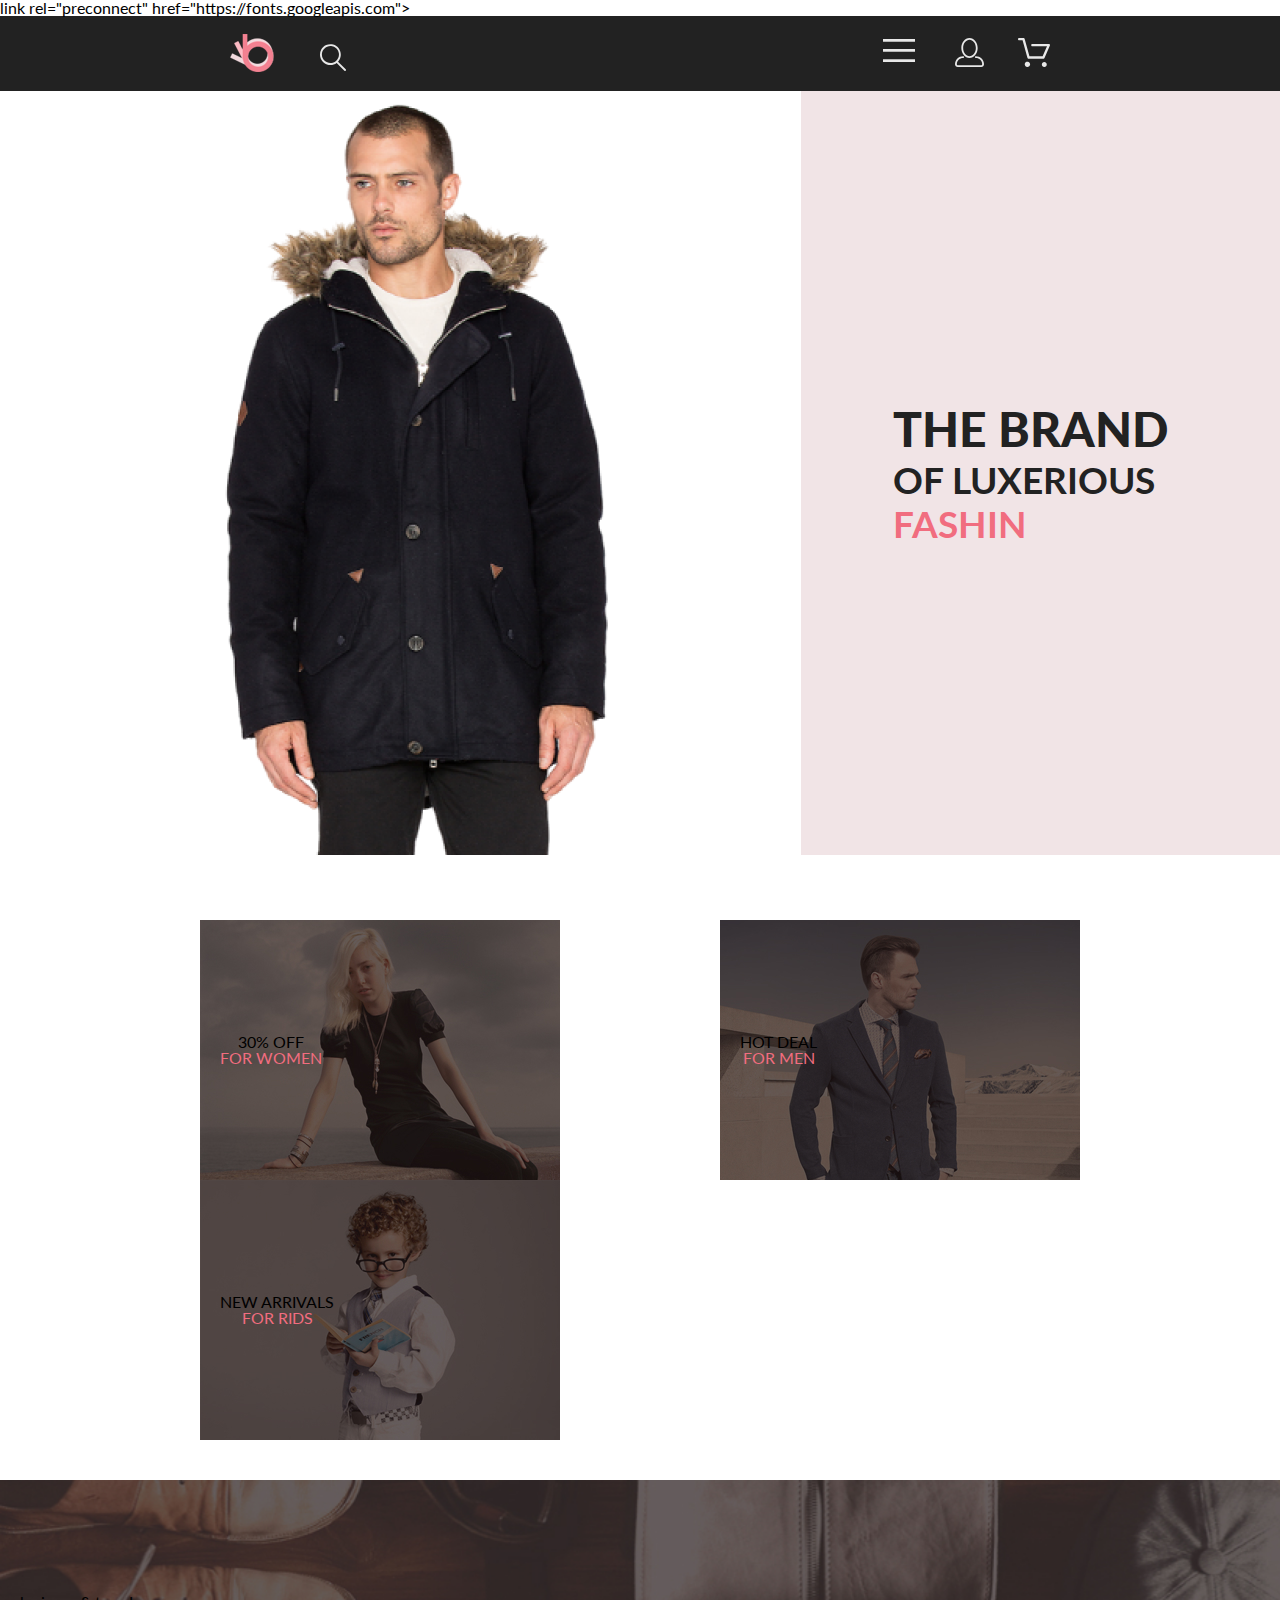
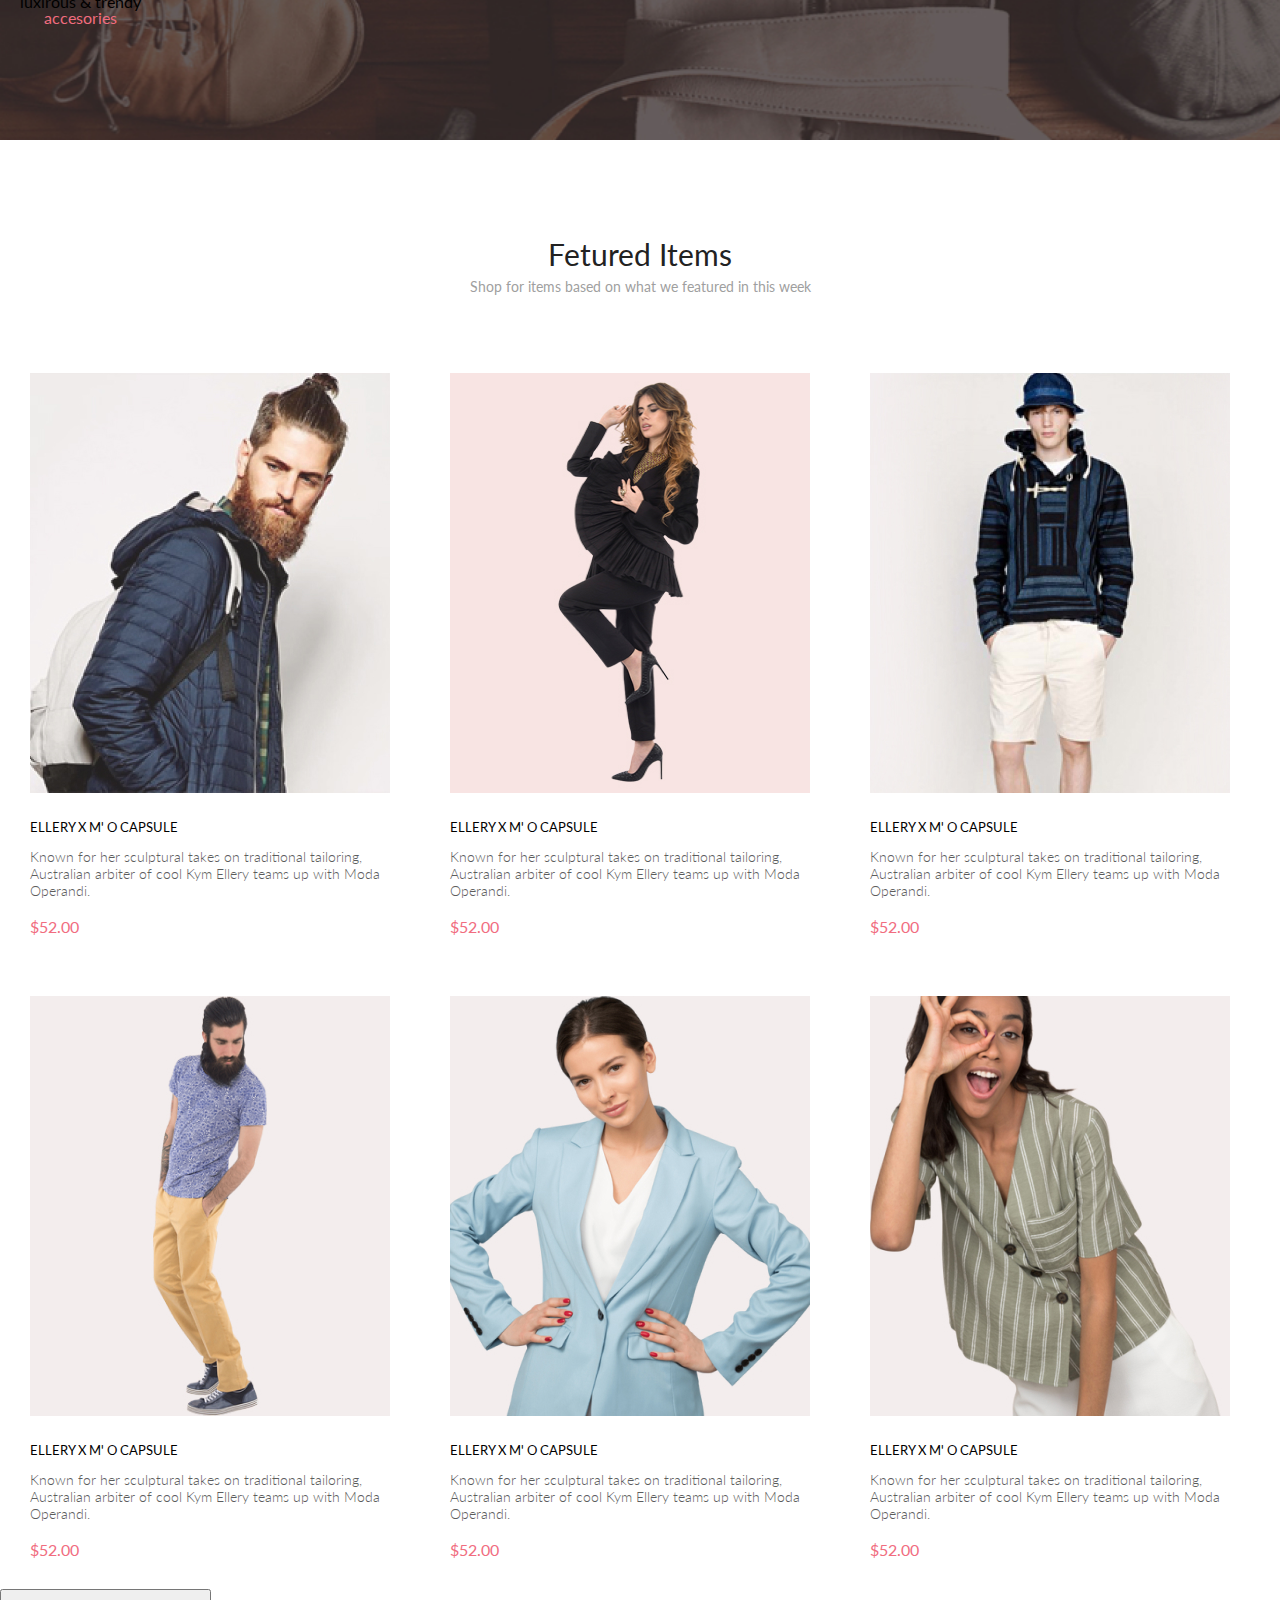
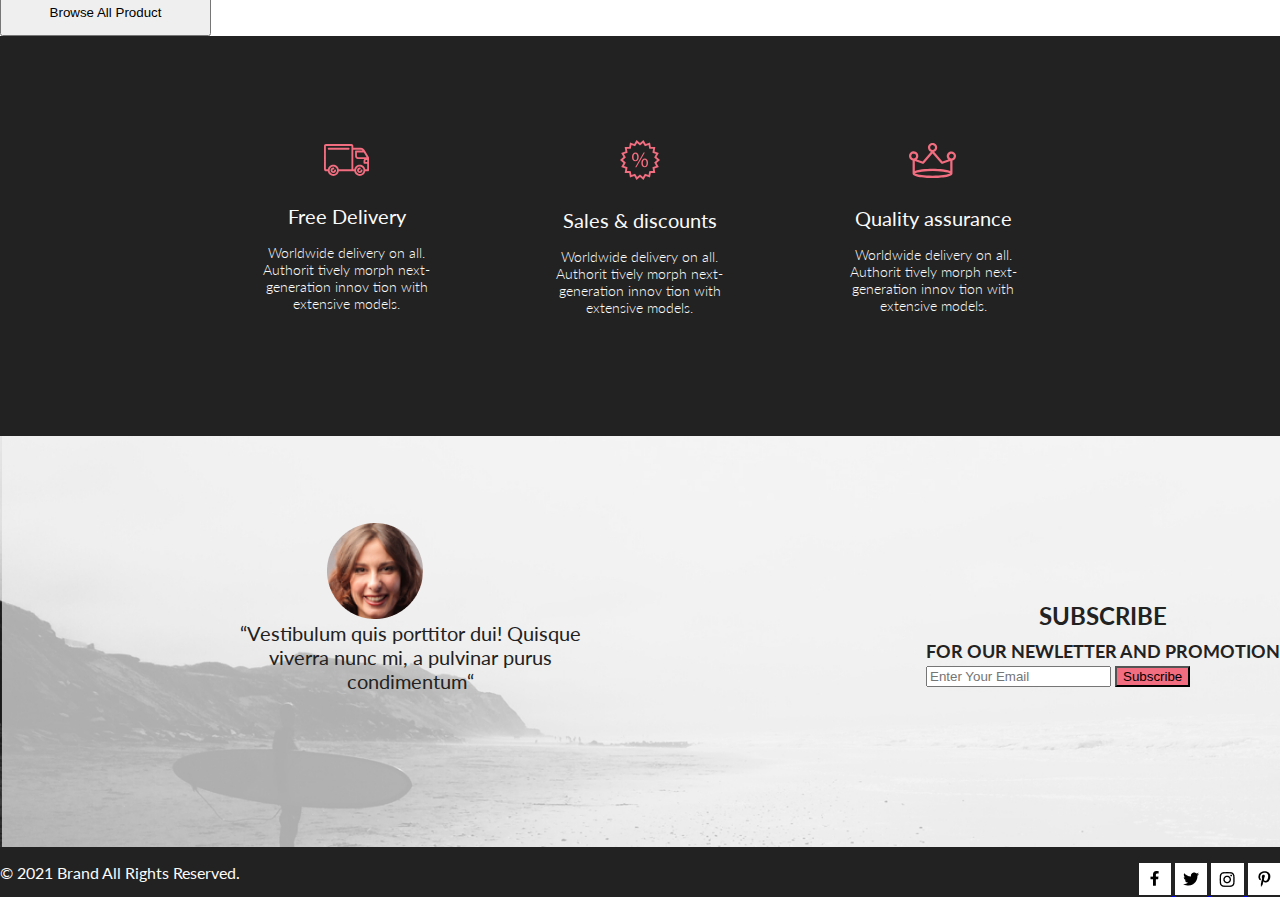
<file: index.html>
<!DOCTYPE html>
<html lang="en">

<head>
    <meta charset="UTF-8">
    <meta http-equiv="X-UA-Compatible" content="IE=edge">
    <meta name="viewport" content="width=device-width, initial-scale=1.0">
    <title>Document</title>
    <link rel="stylesheet" href="Style.css">
    <link rel="stylesheet" href="reset.css">

    link rel="preconnect" href="https://fonts.googleapis.com">
    <link rel="preconnect" href="https://fonts.gstatic.com" crossorigin>
    <link href="https://fonts.googleapis.com/css2?family=Lato:ital,wght@0,400;0,700;1,300;1,400&display=swap"
        rel="stylesheet">
</head>

<body>
    <header class="header">
        <div class="conteiner header-wrp ">
            <div>
                <img class="header__logo" src="./img/logo.png" alt="logo">
                <img class="header__loup" src="./img/loupe.svg" alt="loupe">
            </div>
            <ul class="header__list">
                <li class="header__item">
                    <button class="header__button">
                        <img src="./img/menu.svg" alt="menu">
                    </button>
                </li>
                <li class="header__item">
                    <a href="./registration.html" class="header__link">
                        <img src="./img/user.svg" alt="user">
                    </a>
                </li>
                <li class="header__item">
                    <a href="#" class="header__link">
                        <img src="./img/basket.svg" alt="basket">
                    </a>
                </li>
            </ul>
            <nav class="header__nav">
                <h2 class="header__title">menu</h2>
                <ul class="header__nav-list">
                    <li class="header__nav-list-item nav-sub-item">
                        <a class="nav-sub-item__title" href="#">man</a>
                        <ul class="nav-sub-item__list">
                            <li class="nav-sub-item__list-item">
                                <a href="#">accessories</a>
                            </li>
                            <li class="nav-sub-item__list-item>
                                <a href=" #">bags</a>
                            </li>
                            <li class="nav-sub-item__list-item>
                                <a href=" #">denim</a>
                            </li>
                            <li class="nav-sub-item__list-item>
                                <a href=" #">t-shirts</a>
                            </li>
                        </ul>
                    </li>
                    <li class="header__nav-list-item>
                        <a href=" #">woman</a>
                        <ul>
                            <li>
                                <a href="#">accessories</a>
                            </li>
                            <li>
                                <a href="#">jackets & coats</a>
                            </li>
                            <li>
                                <a href="#">polos</a>
                            </li>
                            <li>
                                <a href="#">t-shirts</a>
                            </li>
                            <li>
                                <a href="#">shirts</a>
                            </li>
                        </ul>
                    </li>
                    <li class="header__nav-list-item>
                        <a href=" #">kids</a>
                        <ul>
                            <li>
                                <a href="#">accessories</a>
                            </li>
                            <li>
                                <a href="#">jackets & coats</a>
                            </li>
                            <li>
                                <a href="#">polos</a>
                            </li>
                            <li>
                                <a href="#">t-shirts</a>
                            </li>
                            <li>
                                <a href="#">shirts</a>
                            </li>
                            <li>
                                <a href="#">bags</a>
                            </li>
                        </ul>
                    </li>
                </ul>
            </nav>
        </div>
    </header>
    <main>
        <section class="brand">
            <img class="brand__img" src="./img/man.png" alt="man">
            <div class="brand__title-wrp">
                <h1 class="brand__title">the brand <span class="brand__subtitle">of luxerious <span
                            class="brand__subtitle-pink">fashin</span> </span> </h1>
            </div>
        </section>
        <section class="sales">
            <div class="container">
                <h2 class="visually-hidden">sales</h2>
                <ul class="sales__list">
                    <li class="sale--woman sale-cards">
                        <p class="sales__text">30% off <span class="sales__text-color">for women</span></p>
                    </li>
                    <li class="sale--man sale-cards">
                        <p class="sales__text">hot deal <span class="sales__text-color">for men</span></p>
                    </li>
                    <li class="sale--child sale-cards">
                        <p class="sales__text"> new arrivals <span class="sales__text-color">for rids</span></p>
                    </li>
                </ul>
                <ul>
                    <li class="sale--gb sale-cards">
                        <p> luxirous & trendy <span class="sales__text-color">accesories</span></p>
                    </li>
                </ul>
            </div>
        </section>
        <section>
            <h2 class="product-item">Fetured Items</h2>
            <p class="product-list">Shop for items based on what we featured in this week</p>
            <ul class="product-block">
                <li class="product-block-cards">
                    <img src="./img/first-card.jpg" alt="first-card">
                    <h3 class="product-block-text">ellery x m' o capsule</h3>
                    <p class="product__block-descr">Known for her sculptural takes on traditional tailoring,
                        Australian
                        arbiter of cool Kym Ellery
                        teams up with Moda Operandi.</p>
                    <p class="product__block-price">$52.00</p>
                </li>
                <li class="product-block-cards">
                    <img src="./img/second-card.jpg" alt="second-card">
                    <h3 class="product-block-text">ellery x m' o capsule</h3>
                    <p class="product__block-descr">Known for her sculptural takes on traditional tailoring,
                        Australian
                        arbiter of cool Kym Ellery
                        teams up with Moda Operandi.</p>
                    <p class="product__block-price">$52.00</p>
                </li>
                <li class="product-block-cards">
                    <img src="./img/third-card.jpg" alt="third-card">
                    <h3 class="product-block-text">ellery x m' o capsule</h3>
                    <p class="product__block-descr">Known for her sculptural takes on traditional tailoring,
                        Australian
                        arbiter of cool Kym Ellery
                        teams up with Moda Operandi.</p>
                    <p class="product__block-price">$52.00</p>
                </li>
                <li class="product-block-cards">
                    <img src="./img/fourth-card.jpg" alt="fourth-card">
                    <h3 class="product-block-text">ellery x m' o capsule</h3>
                    <p class="product__block-descr">Known for her sculptural takes on traditional tailoring,
                        Australian
                        arbiter of cool Kym Ellery
                        teams up with Moda Operandi.</p>
                    <p class="product__block-price">$52.00</p>
                </li>
                <li class="product-block-cards">
                    <img src="./img/fifth-card.jpg" alt="fifth-card">
                    <h3 class="product-block-text">ellery x m' o capsule</h3>
                    <p class="product__block-descr">Known for her sculptural takes on traditional tailoring,
                        Australian
                        arbiter of cool Kym Ellery
                        teams up with Moda Operandi.</p>
                    <p class="product__block-price">$52.00</p>
                </li>
                <li class="product-block-cards">
                    <img src="./img/sixth-card.jpg" alt="sixth-card">
                    <h3 class="product-block-text">ellery x m' o capsule</h3>
                    <p class="product__block-descr">Known for her sculptural takes on traditional tailoring,
                        Australian
                        arbiter of cool Kym Ellery
                        teams up with Moda Operandi.</p>
                    <p class="product__block-price">$52.00</p>
                </li>
            </ul>
            <form action="#">
                <button type="submit" class="product-block-btn">Browse All Product</button>
            </form>

        </section>
        <section>
            <ul class="section-group">
                <li class="section-finish">
                    <img src="./img/car.svg" alt="car">
                    <h3 class="section-finish-text">Free Delivery</h3>
                    <p class="section-finish-item">Worldwide delivery on all. Authorit tively morph next-generation
                        innov
                        tion with extensive
                        models.</p>
                </li>
                <li class="section-finish">
                    <img src="./img/stock.svg" alt="stock">
                    <h3 class="section-finish-text">Sales & discounts</h3>
                    <p class="section-finish-item">Worldwide delivery on all. Authorit tively morph next-generation
                        innov
                        tion with extensive
                        models.</p>
                </li>
                <li class="section-finish">
                    <img src="./img/сrown.svg" alt="сrown">
                    <h3 class="section-finish-text">Quality assurance</h3>
                    <p class="section-finish-item">Worldwide delivery on all. Authorit tively morph next-generation
                        innov
                        tion with extensive
                        models.</p>
                </li>
            </ul>
        </section>
        <section class="information-block">
            <div class="additional-info">
                <img class="information-block-img" src="./img/face.png" alt="face">
                <p class="additional-info-text">“Vestibulum quis porttitor dui! Quisque viverra nunc mi, a pulvinar
                    purus condimentum“</p>
            </div>
            <div class="subscription">
                <h3 class="subscription-text">SUBSCRIBE</h3>
                <h4 class="subscription-item"> FOR OUR NEWLETTER AND PROMOTION</h4>

                <form action="#">
                    <input class="subscription-email" type="email" placeholder="Enter Your Email">
                    <button type="submit" class="subscription-button"> Subscribe</button>
                </form>

            </div>

        </section>
    </main>
    <footer class="footer-block">
        <div class="footer-block-text">
            <p class="footer-text">© 2021 Brand All Rights Reserved.</p>
        </div>
        <div class="footer-link">
            <a href=" #">
                <img src="./img/f.jpg" alt="f">
                <img src="./img/twiter.jpg" alt="twiter">
                <img src="./img/instogram.jpg" alt="instogram">
                <img src="./img/p.jpg" alt="p">
            </a>
        </div>

    </footer>

</body>

</html>
</file>
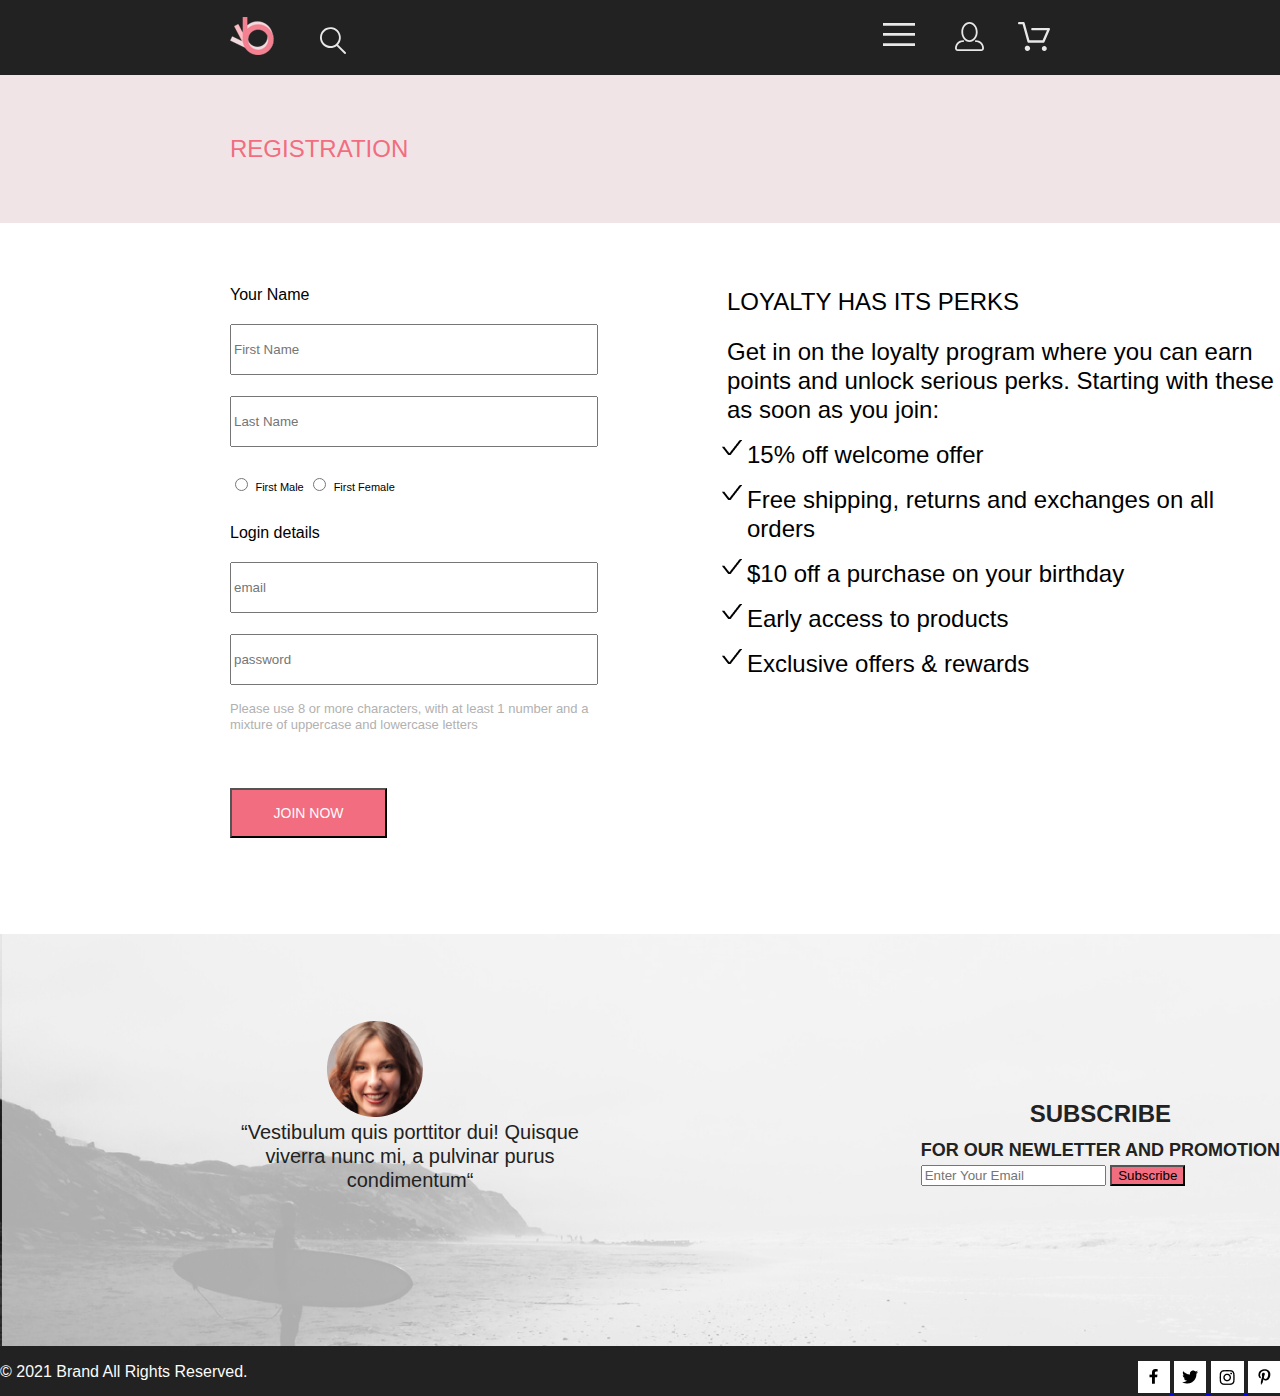
<file: registration.html>
<!DOCTYPE html>
<html lang="en">

<head>
    <meta charset="UTF-8">
    <meta http-equiv="X-UA-Compatible" content="IE=edge">
    <meta name="viewport" content="width=device-width, initial-scale=1.0">
    <title>Registration</title>
    <link rel="stylesheet" href="Style.css">
    <link rel="stylesheet" href="reset.css">
</head>

<body>
    <header class="header">
        <div class="conteiner header-wrp ">
            <div>
                <img class="header__logo" src="./img/logo.png" alt="logo">
                <img class="header__loup" src="./img/loupe.svg" alt="loupe">
            </div>
            <ul class="header__list">
                <li class="header__item">
                    <button class="header__button">
                        <img src="./img/menu.svg" alt="menu">
                    </button>
                </li>
                <li class="header__item">
                    <a href="#" class="header__link">
                        <img src="./img/user.svg" alt="user">
                    </a>
                </li>
                <li class="header__item">
                    <a href="#" class="header__link">
                        <img src="./img/basket.svg" alt="basket">
                    </a>
                </li>
            </ul>
        </div>
    </header>
    <main>
        <section class="section-registration">
            <h2 class="section-registration-item">registration</h2>
        </section>
        <section class="data-input">
            <div class="data-input-registration">
                <form action="#">
                    <fIeldset>
                        <LEgend>Your Name</LEgend>
                        <label for="first-name" class="visually-hidden">First Name</label>
                        <input type="text" id="first-name" placeholder="First Name" required
                            class="data-input-size data-input-marg">
                        <label for="last-name" class="visually-hidden">First Name</label>
                        <input type="text" id="last-name" placeholder="Last Name"
                            class="data-input-size data-input-marg">
                        <Input type="radio" id="male" name="gender" value="male" class="data-input-radio"></Input>
                        <label for="male" class="data-input-lable">First Male</label>
                        <Input type="radio" id="female" name="gender" value="female"></Input>
                        <label for="female" class="data-input-lable">First Female </label>
                    </fIeldset>
                </form>
                <form action="#">
                    <Fieldset>
                        <LEGend>Login details</LEGend>
                        <label for="email" class="visually-hidden">email</label>
                        <input type="email" id="email" placeholder="email" class="data-input-size data-input-marg">
                        <label for="password" class="visually-hidden">password</label>
                        <input type="password" id="password" placeholder="password"
                            class="data-input-size data-input-marg">
                        <p class="data-input-list">Please use 8 or more characters, with at least 1 number and a mixture
                            of uppercase and
                            lowercase
                            letters</p>
                    </Fieldset>

                </form>
                <button type="submit" class="data-input-registration-btn">join now</button>
            </div>
            <div class="data-input-info">
                <h2 class="data-input-info-item">LOYALTY HAS ITS PERKS</h2>
                <p class="data-input-info-list">Get in on the loyalty program where you can earn points and unlock
                    serious perks. Starting with these
                    as soon as you join:
                </p>
                <ul class="registration-list">
                    <li class="registration-item">15% off welcome offer</li>
                    <li class="registration-item">Free shipping, returns and exchanges on all orders</li>
                    <li class="registration-item">$10 off a purchase on your birthday</li>
                    <li class="registration-item">Early access to products</li>
                    <li class="registration-item">Exclusive offers & rewards</li>
                </ul>
            </div>
        </section>
        </section>
        <section class="information-block">
            <div class="additional-info">
                <img class="information-block-img" src="./img/face.png" alt="face">
                <p class="additional-info-text">“Vestibulum quis porttitor dui! Quisque viverra nunc mi, a pulvinar
                    purus condimentum“</p>
            </div>
            <div class="subscription">
                <h3 class="subscription-text">SUBSCRIBE</h3>
                <h4 class="subscription-item"> FOR OUR NEWLETTER AND PROMOTION</h4>

                <form action="#">
                    <input class="subscription-email" type="email" placeholder="Enter Your Email">
                    <button type="submit" class="subscription-button"> Subscribe</button>
                </form>

            </div>

        </section>
    </main>

    <footer class="footer-block">
        <div class="footer-block-text">
            <p class="footer-text">© 2021 Brand All Rights Reserved.</p>
        </div>
        <div class="footer-link">
            <a href=" #">
                <img src="./img/f.jpg" alt="f">
                <img src="./img/twiter.jpg" alt="twiter">
                <img src="./img/instogram.jpg" alt="instogram">
                <img src="./img/p.jpg" alt="p">
            </a>
        </div>

    </footer>

</body>

</html>
</file>
<file: Style.css>
:root {
    --black-bkg: #222222;
    --light-pink: #F1E4E6;
    --dark-pink: #F16D7F;
    --sales-bkg-color: #4F4745;
    --prod-text-color: #5D5D5D;
    --text-color: #FBFBFB;

}

body {
    font-family: 'Lato', sans-serif;
    font-size: 14px;
    line-height: 17px;
    font-weight: 400;
}

.conteiner {
    width: 140;
    margin: 0 auto;
}

.header {
    background-color: var(--black-bkg);
}

.header__logo {
    margin: 0 41px 0 0;
}

.header-wrp {
    display: flex;
    justify-content: space-between;
    min-height: 75px;
    align-items: center;
    padding-right: 230px;
    padding-left: 230px;
}

.header__list {
    display: flex;
}

.header__button {
    border: none;
    background-color: transparent;
}

.header__link {
    margin: 0 0 0 34px;
}

.header__nav {
    display: none;
}

.brand {
    display: flex;
    margin: 0 0 65px 0;
}

.brand__title-wrp {
    flex-grow: 1;
    padding: 0 0 0 92px;
    display: flex;
    align-items: center;
    background: var(--light-pink);
}

.brand__title {
    font-weight: 900;
    font-size: 48px;
    line-height: 58px;
    text-transform: uppercase;
    color: var(--black-bkg);
}

.brand__subtitle {
    display: block;
    font-weight: 700;
    font-size: 37px;
    line-height: 44px;
}

.brand__subtitle-pink {
    color: var(--dark-pink);
}

.visually-hidden {
    position: absolute;
    white-space: nowrap;
    width: 1px;
    height: 1px;
    overflow: hidden;
    border: 0;
    padding: 0;
    clip: rect(0 0 0 0);
    clip-path: inset(50%);
    margin: -1px;
}

.sales__list {
    display: flex;
    justify-content: space-between;
    flex-wrap: wrap;
    padding-left: 200px;
    padding-right: 200px;
    display: flex;
    align-items: center;
}

.sale-cards {
    padding: 20px;
    box-sizing: border-box;
    width: 360px;
    min-height: 260px;
    background: #000;
    text-align: center;
    list-style-type: none;
    display: flex;
    align-items: center;


}

.sales__text {
    text-transform: uppercase;
}

.sales__text-color {
    display: block;
    color: var(--dark-pink);
}

.sale--woman {
    background-image: url(./img/woman-grey.jpg);
}

.sale--man {
    background-image: url(./img/man-grey.jpg);
}

.sale--child {
    background-image: url(./img/child-grey.jpg);
}

.sale--gb {
    margin-top: 40px;
    width: 100%;
    background-image: url(./img/fon-grey.jpg);
    background-size: cover;
}

.product-item {
    font-weight: 400;
    font-size: 30px;
    line-height: 36px;
    text-align: center;
    margin-top: 96px;
    color: var(--black-bkg);
}

.product-list {
    font-weight: 400;
    font-size: 14px;
    line-height: 17px;
    color: #9F9F9F;
    text-align: center;
    margin: 6px 0 48px 0;
}

.product-block.product-block {

    display: flex;
    align-items: center;
    flex-wrap: wrap;
}

.product-block-cards {
    width: 360px;
    display: flex;
    flex-direction: column;
    align-items: flex-start;
    margin: 30px;
}

.product-block-text {
    margin-top: 26px;
    text-transform: uppercase;
    font-weight: 400;
    font-size: 13px;
    line-height: 16px;
}

.product__block-descr {
    margin-top: 13px;
    font-weight: 300;
    font-size: 14px;
    line-height: 17px;
    color: var(--prod-text-color);
}

.product__block-price {
    font-weight: 400;
    font-size: 16px;
    line-height: 19px;
    margin-top: 18px;
    color: var(--dark-pink);
}

.product-block-btn {
    width: 211px;
    height: 47px;
}

.section-group {
    background-color: var(--black-bkg);
    display: flex;
    align-items: center;
    padding-left: 200px;
    padding-right: 200px;
}

.section-finish {
    display: flex;
    flex-direction: column;
    align-items: center;
    color: #FBFBFB;
    text-align: center;
    margin: 104px 30px 104px 30px;
}

.section-finish-text {
    font-weight: 400;
    font-size: 19.96px;
    line-height: 24px;
    color: var(--text-color);
    margin-top: 28px;
}

.section-finish-item {
    color: var(--text-color);
    font-weight: 300;
    font-size: 13.972px;
    line-height: 17px;
    text-align: center;
    margin: 16px;
}

.information-block {
    display: flex;
    justify-content: space-between;
    flex-wrap: wrap;
    align-items: center;
    background-image: url(./img/fon.jpg);
    background-size: cover;
}

.information-block-img {
    margin: 87px 0 0 327px;
    margin-top: 87px;
    margin-left: 327px;
}

.additional-info-text {
    width: 360px;
    height: 100px;
    font-weight: 400;
    font-size: 20px;
    line-height: 24px;
    text-align: center;
    color: var(--black-bkg);
    margin: 0 0 126px 230px;
}

.footer-block {
    height: 50px;
    background-color: var(--black-bkg);
    display: flex;
    justify-content: space-between;
}

.footer-block-text {
    display: flex;
    justify-content: space-between;
    align-items: center;
}

.footer-text {
    font-weight: 400;
    font-size: 16px;
    line-height: 19px;
    color: var(--text-color);
}

.footer-link {
    display: flex;
    align-items: flex-end;
    margin-left: 8px;
}

.subscription-text {
    font-weight: 700;
    font-size: 24px;
    line-height: 167.2%;
    text-align: center;
    color: var(--black-bkg);
}

.subscription-item {
    font-weight: 700;
    font-size: 18px;
    line-height: 167.2%;
    text-align: center;
    color: var(--black-bkg);
}

.subscription-button {
    left: 57.31%;
    right: 22.53%;
    top: 54.24%;
    bottom: 34.82%;
    background: #E1E1E1;
    background-color: var(--dark-pink);
}

.section-registration {

    padding: 59px 0 60px 230px;
    background-color: var(--light-pink);
}

.section-registration-item {
    text-transform: uppercase;
    font-weight: 400;
    font-size: 24px;
    line-height: 29px;
    color: var(--dark-pink);
}

.data-input {
    display: flex;

}

.data-input-list {
    width: 360px;
    height: 32px;
}

.data-input-registration {
    padding-left: 230px;
    padding-top: 64px;
}

.data-input-info {
    padding-top: 64px;
    padding-left: 129px;
}

.data-input-lable {
    font-weight: 300;
    font-size: 11px;
    line-height: 13px;
}

.data-input-info-item {
    font-weight: 300;
    font-size: 24px;
    line-height: 29px;
}

.data-input-info-list {
    margin-top: 21px;
    font-weight: 300;
    font-size: 24px;
    line-height: 29px;
}

.data-input-list {
    margin-top: 16px;
    font-weight: 300;
    font-size: 13px;
    line-height: 16px;
    color: #B1B1B1;
}

.data-input-registration-btn {
    margin-top: 55px;
    margin-bottom: 96px;
    width: 157px;
    height: 50px;
    color: var(--text-color);
    font-weight: 400;
    font-size: 14px;
    line-height: 17px;
    text-transform: uppercase;
    background-color: var(--dark-pink);
}

.registration-list {
    padding-left: 20px;
}

.data-input-name {
    display: flex;
}

.data-input-size {
    display: flex;
    width: 360px;
    height: 45px;
}

.data-input-marg {
    margin-top: 21px;
}

.data-input-radio {
    margin-top: 31px;
    margin-bottom: 34px;

}

.registration-item {
    position: relative;
    margin-top: 16px;
    font-weight: 300;
    font-size: 24px;
    line-height: 29px;
}

.registration-item::before {
    content: '';
    position: absolute;
    width: 20px;
    height: 15px;
    left: -25px;
    background-image: url(./img/vector.png);

}
</file>
